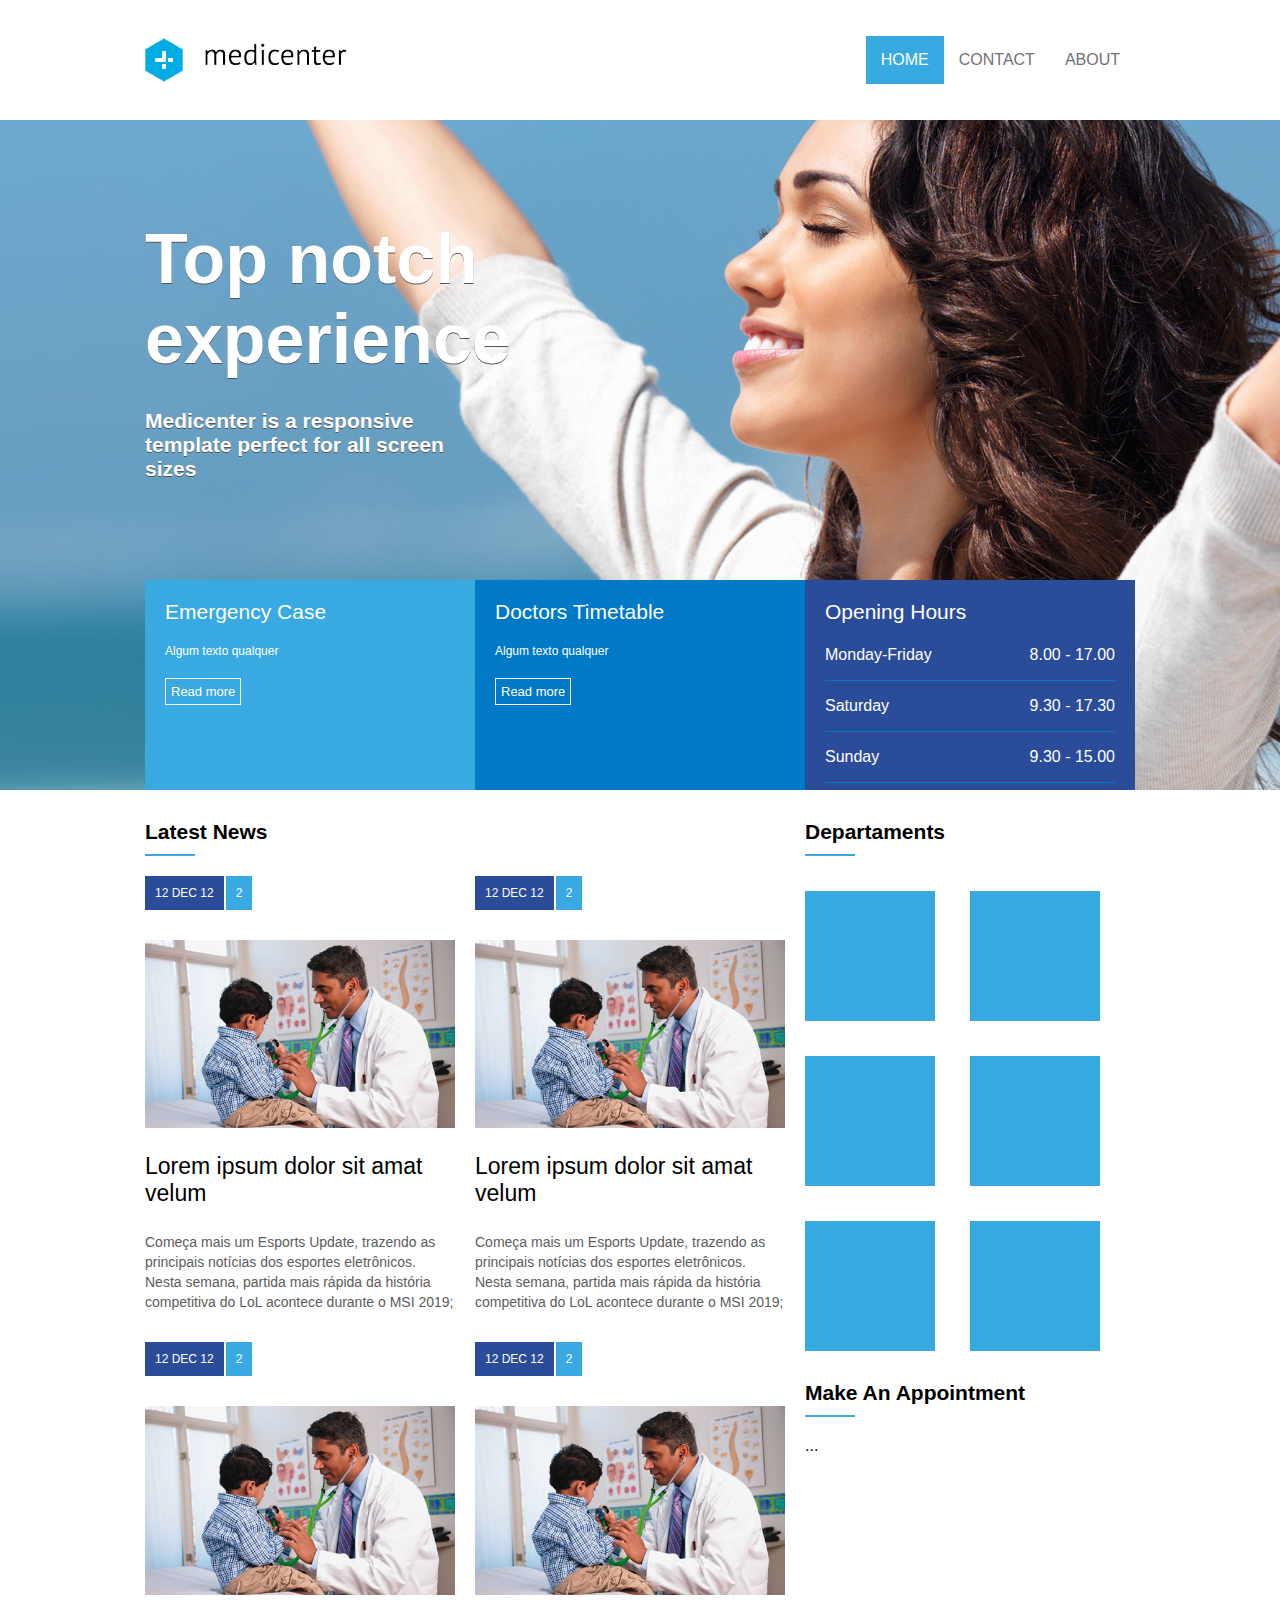
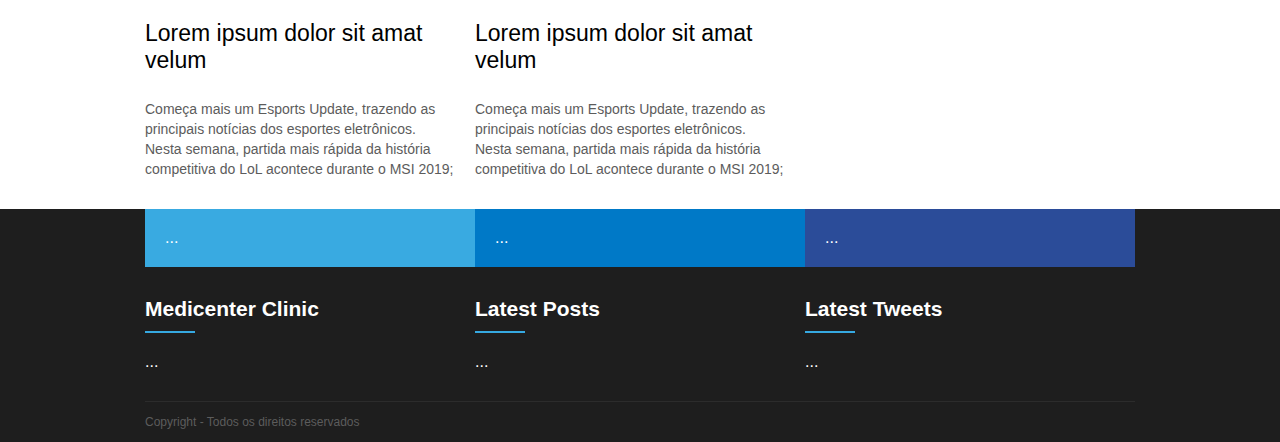
<file: Exemplo/index.html>
<html>
<head>
	<meta charset="utf-8">
	<meta name="viewport" content="width=device-width,user-scalable=0 /"><!--site responsivo-->
	<link rel="stylesheet" type="text/css" href="assets/css/style.css">
	<script type="text/javascript" src="assets/js/script.js"></script>
	<title>MediCenter</title>
</head>
<body>

<header>
	<div class="container">
		<div class="logo">
			<a href=""><img src="assets/images/logo.png" alt="logo"></a>
		</div>
		<div class=menu>
			<nav>
				<div class="menuMobile">
					<div class="mm_line"></div>
					<div class="mm_line"></div>
					<div class="mm_line"></div>
				</div>
				<ul>
					<li class="active"><a href="">HOME</a></li>
					<li><a href="">CONTACT</a></li>
					<li><a href="">ABOUT</a></li>
				</ul>
			</nav>
		</div>
	</div>
</header>

<section id="banner">
	<div class="container column">
		<div class="banner_headline">
			<h1>Top notch experience</h1>
			<h2>Medicenter is a responsive template perfect for all screen sizes</h2>
		</div>
		<div class="banner_options">
			<div class="banner1">
				<div class="banner_title">Emergency Case</div>
				<div class="banner_desc">Algum texto qualquer</div>
				<a href="">Read more </a>
			</div>
			<div class="banner2">
				<div class="banner_title">Doctors Timetable</div>
				<div class="banner_desc">Algum texto qualquer</div>
				<a href="">Read more </a>
			</div>
			<div class="banner3">
				<div class="banner_title">Opening Hours</div>
				<div class="opening">
					<p>Monday-Friday</p>
					<p>8.00 - 17.00</p>
				</div>
				<div class="opening2">
					<p>Saturday</p>
					<p>9.30 - 17.30</p>
				</div>
				<div class="opening3">
					<p>Sunday</p>
					<p>9.30 - 15.00</p>
				</div>
			</div>
		</div>
	</div>	
</section>

<section id="geral">
	<div class="container">
		<section>
			<div class="widget">
				<div class="widget_title">
					<div class="widget_title_text">Latest News</div>
					<div class="widget_title_bar"></div>
				</div>
			</div>
			<div class="widget_body flex">

				<article>
					<a href="">	
						<div class="news_data">
							<div class="news_posted_at">12 DEC 12</div>
							<div class="news_coments">2</div>
						</div>
						<div class="news_thumb">
							<img src="assets/images/dr.jpg">
						</div>
						<div class="news_title">
							Lorem ipsum dolor sit amat velum
						</div>
						<div class="news_resume">
							Começa mais um Esports Update, trazendo as principais notícias dos esportes eletrônicos. Nesta semana, partida mais rápida da história competitiva do LoL acontece durante o MSI 2019;
						</div>
					</a>
				</article>
				<article>
					<a href="">	
						<div class="news_data">
							<div class="news_posted_at">12 DEC 12</div>
							<div class="news_coments">2</div>
						</div>
						<div class="news_thumb">
							<img src="assets/images/dr.jpg">
						</div>
						<div class="news_title">
							Lorem ipsum dolor sit amat velum
						</div>
						<div class="news_resume">
							Começa mais um Esports Update, trazendo as principais notícias dos esportes eletrônicos. Nesta semana, partida mais rápida da história competitiva do LoL acontece durante o MSI 2019;
						</div>
					</a>
				</article>
				<article>
					<a href="">	
						<div class="news_data">
							<div class="news_posted_at">12 DEC 12</div>
							<div class="news_coments">2</div>
						</div>
						<div class="news_thumb">
							<img src="assets/images/dr.jpg">
						</div>
						<div class="news_title">
							Lorem ipsum dolor sit amat velum
						</div>
						<div class="news_resume">
							Começa mais um Esports Update, trazendo as principais notícias dos esportes eletrônicos. Nesta semana, partida mais rápida da história competitiva do LoL acontece durante o MSI 2019;
						</div>
					</a>
				</article>
				<article>
					<a href="">	
						<div class="news_data">
							<div class="news_posted_at">12 DEC 12</div>
							<div class="news_coments">2</div>
						</div>
						<div class="news_thumb">
							<img src="assets/images/dr.jpg">
						</div>
						<div class="news_title">
							Lorem ipsum dolor sit amat velum
						</div>
						<div class="news_resume">
							Começa mais um Esports Update, trazendo as principais notícias dos esportes eletrônicos. Nesta semana, partida mais rápida da história competitiva do LoL acontece durante o MSI 2019;
						</div>
					</a>
				</article>

			</div>
		</section>
		<aside>
			<div class="widget">
				<div class="widget_title">
					<div class="widget_title_text">Departaments</div>
					<div class="widget_title_bar"></div>
					<a href="">
					<section class="sectionquadrado flex">
						<div class="quadradoazul"></div>
						<div class="quadradoazul"></div>
						<div class="quadradoazul"></div>
						<div class="quadradoazul"></div>
						<div class="quadradoazul"></div>
						<div class="quadradoazul"></div>
					</section>
					</a>
				</div>
			</div>
			<div class="widget_body">
				
			</div>
			<div class="widget">
				<div class="widget_title">
					<div class="widget_title_text">Make An Appointment</div>
					<div class="widget_title_bar"></div>
				</div>
			</div>
			<div class="widget_body">
				...
			</div>
		</aside>
	</div>
</section>

<footer>
	<div class="container flexColumn">
		<div class="footer_menu">
			<div class="fm_1">
				...
			</div>
			<div class="fm_2">
				...
			</div>
			<div class="fm_3">
				...
			</div>
		</div>
	

		<div class="footer_area">
			<div class="footer_areaitem">
				<div class="widget">
				<div class="widget_title">
					<div class="widget_title_text">Medicenter Clinic</div>
					<div class="widget_title_bar"></div>
				</div>
			</div>
			<div class="widget_body">
				...
			</div>
			</div>
			<div class="footer_areaitem">
				<div class="widget">
				<div class="widget_title">
					<div class="widget_title_text">Latest Posts</div>
					<div class="widget_title_bar"></div>
				</div>
			</div>
			<div class="widget_body">
				...
			</div>
			</div>
			<div class="footer_areaitem">
				<div class="widget">
				<div class="widget_title">
					<div class="widget_title_text">Latest Tweets</div>
					<div class="widget_title_bar"></div>
				</div>
			</div>
			<div class="widget_body">
				...
			</div>
			</div>
		</div>

		<div class="footer_copy">
			Copyright - Todos os direitos reservados
		</div>
	</div>
</footer>

</body>
</html>
</file>
<file: Exemplo/assets/css/style.css>
* {
	font-family: arial;
}
body {
	margin:0;
	padding:0;
}
header {
	display:flex;
	justify-content: center;
	height: 120px;
}
.container {
	width: 990px;
	display: flex;
	justify-content: space-between;
}
.logo {
	display: flex;
	align-items: center;
}
.menu {
	display: flex;
	align-items: center;
}
nav, ul,
nav, li {
	list-style: none;
	margin:0;
	padding: 0;
}
nav, ul{
	display: flex;
}
nav a {
	display: block;
	padding: 15px;
	text-decoration: none;
	text-transform: uppercase;
	color:#727272;
}
nav .active a,
nav a:hover {
	background-color: #39aae1;
	color:#ffffff;
}

#banner {
	display: flex;
	justify-content: center;
	background-image: url('../images/img1.jpg');
	background-position: center;
	background-size: cover;
	height:670px;
}
.column {
	flex-direction: column;
}
.banner_headline {
	flex:1;
	display: flex;
	flex-direction: column;
	justify-content: center;
}
.banner_headline h1 {
	color:#ffffff;
	font-size: 70px;
	text-shadow: 0px 1px 0px #555555;
	margin:0;
	padding: 0;
	max-width: 350px;
}
.banner_headline h2 {
	color:#ffffff;
	font-size: 21px;
	text-shadow: 0px 1px 0px #555555;
	margin:0;
	padding: 0;
	max-width: 350px;
	margin-top: 30px;
}
.banner_options {
	height: 210px;
	display: flex;
}
.banner1, .banner2,
.banner3 {
	flex:1;
	color:#ffffff;
	padding: 20px;
}
.banner1 {
	background-color: #39aae1;
}
.banner2 {
	background-color: #0079c7;
}
.banner3 {
	background-color: #2b4c99;

}
.banner_title {
	font-size: 21px;
}
.banner_desc {
	font-size: 12px;
	margin-top: 20px;
	margin-bottom: 20px;
}
.banner_options a {
	display: inline-block;
	border:1px solid #ffffff;
	padding: 5px;
	color:#fff;
	font-size: 13px;
	text-decoration: none;
}
.opening {
	display: flex;
	flex-direction: row;
	justify-content: space-between;
	padding-top: 6px;
	border-bottom: 1px solid #0079c7;;
}
.opening2 {
	display: flex;
	flex-direction: row;
	justify-content: space-between;
	border-bottom: 1px solid #0079c7;;
}
.opening3 {
	display: flex;
	flex-direction: row;
	justify-content: space-between;
	border-bottom: 1px solid #0079c7;;
}

#geral {
	display: flex;
	justify-content: center;
}
#geral section {
	flex: 2;
}
#geral aside {
	flex:1;
}
.widget_title{
	margin-top: 30px;
	margin-bottom: 20px;
}
.widget_title_text{
	color:#000;
	font-size: 21px;
	font-weight: bold;
}
.widget_title_bar {
	width: 50px;
	height: 2px;
	background-color: #36a9e1;
	margin-top: 10px;
}

.flex {
	display: flex;
	flex-wrap: wrap;

}

.quadradoazul {

	margin-top: 35px;
	margin-right: 35px;
	height: 130px;
	width: 100%;
	max-width: 130px;
	background-color: #36a9e1;
}
article {
	flex:1;
	min-width: 300px;
	margin-right: 20px;
}
article a {
	text-decoration: none;
}
article .news_data {
	display: flex;
}
article .news_posted_at {
	background-color: #2b4c99;
	color:#ffffff;
	font-size: 12px;
	padding: 10px;
	margin-right: 2px;
}
article .news_coments{
	background-color: #39aae1;
	color:#ffffff;
	font-size: 12px;
	padding: 10px;
}
article .news_thumb {
	margin-top: 30px;
}
article .news_thumb img {
	width: 100%;
	height:auto;
}
article .news_title {
	margin-top: 25px;
	margin-bottom: 25px;
	color:#000000;
	font-size: 23px;
}
article .news_resume {
	color:#5c5c5c;
	line-height: 20px;
	font-size: 14px;
	margin-bottom: 30px;
}

footer {
	background-color: #1e1e1e;
	display: flex;
	justify-content: center;
}
.footer_menu {
	display: flex;
}
.fm_1, .fm_2, .Fm_3 {
	flex: 1;
	color: #ffffff;
	padding: 20px;
}
.fm_1 {
	background-color: #39aae1;
}
.fm_2 {
	background-color: #0079c7;
}
.fm_3 {
	background-color: #2b4c99;

}

.footer_area{
	display: flex;
}
.footer_areaitem {
	flex:1;
	color: #ffffff;
}
.flexColumn {
	flex-direction: column;
}
footer .widget_title_text {
	color: #ffffff;
}
.footer_copy {
	border-top: 1px solid #2c2c2c;
	height: 40px;
	line-height: 40px;
	color: #5c5c5c;
	font-size: 12px;
	margin-top: 30px;
}
.menuMobile {
	display: none;
	width: 40px;
	height: 40px;
	margin-top: 40px;
	margin-bottom: 40px;
	margin-right: 20px;
}
.mm_line {
	height: 3px;
	background-color: #39aae1;
}

@media (max-width: 600px) {
	.banner_headline {
		padding: 20px;
	}
	.banner_headline h1 {
		font-size: 55px;
	}
	.banner_headline h2 {
		font-size: 17px;
	}
	.banner_options {
		height: auto;
		flex-direction: column;
	}
	.container {
		flex-direction: column;
	}
	#geral section,
	#geral aside {
		padding: 20px;
		margin-top: 40px;
	}
	.footer_menu {
		flex-direction: column;
	}
	.footer_area {
		flex-direction: column;
		padding: 20px;
	}
	.footer_copy {
		padding-left: 20px;
	}
	header .container{
		flex-direction: row;
	}

	nav ul {
		flex-direction: column;
		display: none;
		position: absolute;
		left: 0;
		width: 100%;
		background-color:#ffffff;
	}
	header {
		height: auto;
	}
	.logo{
		padding-left: 20px;
	}
	.menuMobile{
		display: flex;
		flex-direction: column;
		justify-content: space-around;
	}
}
</file>
